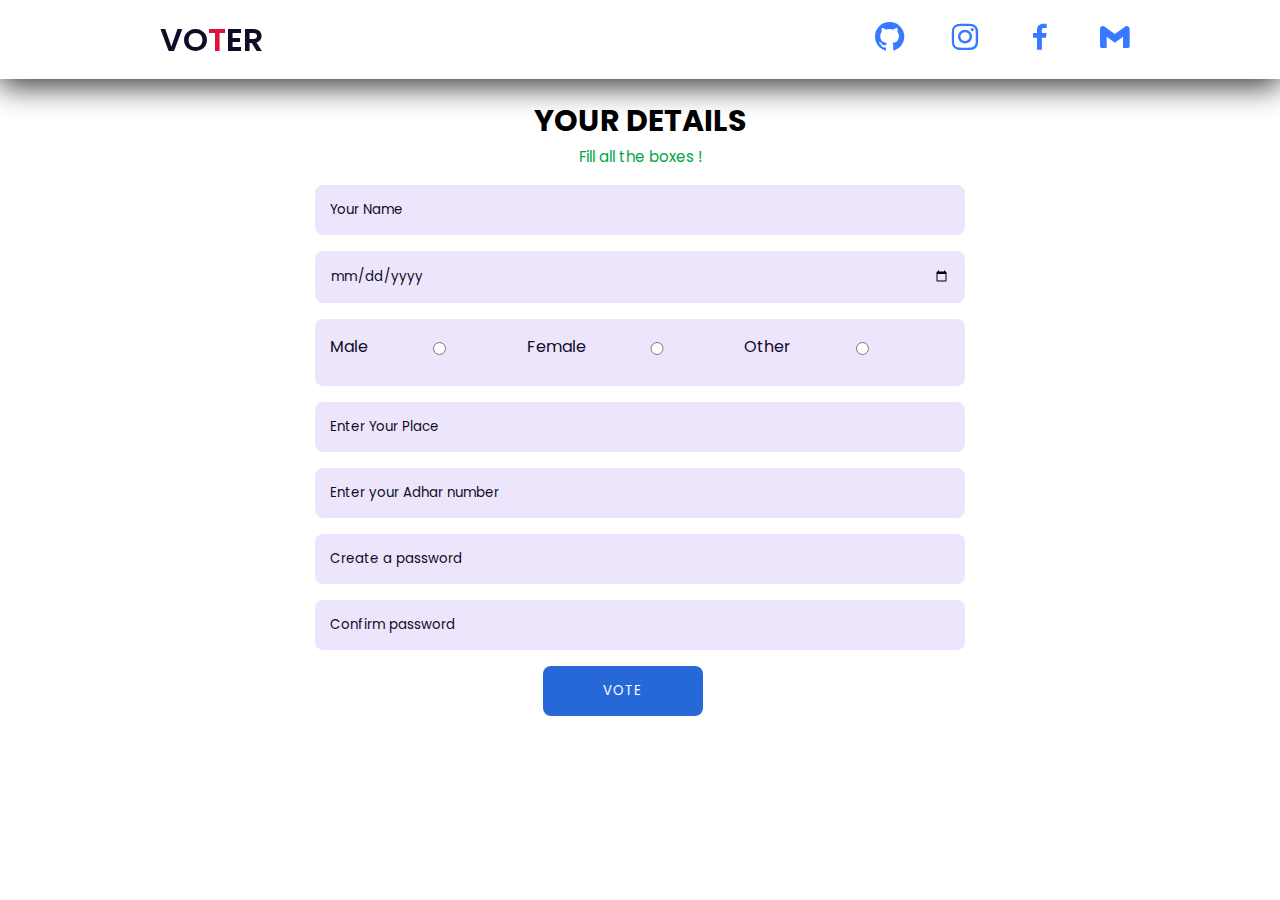
<file: voting with all eligible functions/register.html>
<!DOCTYPE html>
<html lang="en">
<head>
    <meta charset="UTF-8">
    <meta http-equiv="X-UA-Compatible" content="IE=edge">
    <meta name="viewport" content="width=device-width, initial-scale=1.0">
    <title>VOTE | VOTING</title>
    <link rel="stylesheet" href="style.css">
    <link rel="stylesheet" href="https://cdn.jsdelivr.net/npm/boxicons@latest/css/boxicons.min.css">
</head>
<body>

    <!-- Navbar  Section Start -->
<header>
    <a href="#" class="logo">VO<span>T</span>ER</a>

    <div class="bx bx-menu" id="menu-icon"></div>

    <ul class="navbar">
        <li><a href="https://github.com/Guna-Pandi?tab=repositories"><i class='bx bxl-github'></i></a></li>
        <li><a href="https://github.com/Guna-Pandi?tab=repositories"><i class='bx bxl-instagram'></i></a></li>
        <li><a href="https://github.com/Guna-Pandi?tab=repositories"><i class='bx bxl-facebook'></i></a></li>
        <li><a href="https://github.com/Guna-Pandi?tab=repositories"><i class='bx bxl-gmail'></i></a></li>
    </ul>
</header>
<!-- Navbar Section End -->

<!-- Contact Section Start -->
<section class="contact" id="register">
    <div class="heading">
        <h2>YOUR DETAILS</h2>
        <span>Fill all the boxes !</span>
    </div>
    <div class="contact-form">
        <form id="form">
            <input type="text" placeholder="Your Name" id="name" >
            <input type="date" placeholder="date Of Birth" id="dob" >
            <!-- age  successfull submission-->
            <div class="eligible" id="eli-submission">
                <div>
                <span class="eli-success"> YOU ARE ELIGIBLE FOR VOTING !</span>
            </div>
            </div>
             <!-- age failed submission-->
             <div class="eligible" id="neli-submission" >
                <div>
                <span class="neli-failure" > YOU ARE NOT ELIGIBLE FOR VOTING !</span>
            </div>
             </div>
            <div class="select-radio">
                <label for="male">Male</label>
                <input class="three-dot" type="radio" id="male" name="gender" value="male"  >
                <label for="female">Female</label>
                <input class="three-dot"type="radio" id="female" name="gender" value="female">
                <label for="other">Other</label>
                <input class="three-dot"type="radio" id="other" name="gender" value="other">
            </div>
            <input type="text" placeholder="Enter Your Place" id="Pname" >
            <input type="text" id="adharno" placeholder="Enter your Adhar number" >
            <input type="password" id="password" placeholder="Create a password" required >
            <input type="password" id="confirmPassword" placeholder="Confirm password" required>
            <input  type="submit" value="Vote" class="contact-button" id="submitBtn" onclick="message()">
            <div class="error" id="errorMessage"></div>
            <div class="pass-msg" id="passMessage"></div>
            </form>
            <!--successfull submission-->
<div class="hidden" id="success-submission">
    <div>
    <span class="success"> YOUR VOTE ADDED SUCCESSFULLY !</span>
</div>
</div>
 <!--failed submission-->
 <div class="hidden" id="fail-submission" >
    <div>
    <span class="failure" > VOTING FAILED !</span>
</div>
</div>
            
        </div>                           
</section>
<script src="function.js"></script>
</body>
</html>
</file>
<file: voting with all eligible functions/style.css>
@import url("https://fonts.googleapis.com/css2?family=Poppins:wght@200;300;400;500;600;700&display=swap");
* {
  margin: 0;
  padding: 0;
  box-sizing: border-box;
  list-style: none;
  text-decoration: none;
  scroll-behavior: smooth;
  scroll-padding-top: 2rem;
  font-family: "Poppins", sans-serif;
}
:root {
  --main-color: #033a80;
  --bg-color: #fff;
  --text-color: #0f0c27;
  --hover: hsl(260, 100%, 51%);
  --big-font: 3.2rem;
  --medium-font: 1.8rem;
  --p-font: 0.941rem;
}
section {
  padding: 50px 10%;
}
body.active {
  --text-color: #fff;
  --bg-color: #0f0c27;
}
body {
  background: var(--bg-color);
}
*::selection {
  color: var(--bg-color);
  background: var(--main-color);
}
.heading {
  text-align: center;
}
.heading h2 {
  font-size: 30px;
}
.heading span {
  font-size: var(--p-font);
  color: rgb(2, 166, 70);
}
header {
  position: fixed;
  width: 100%;
  top: 0;
  right: 0;
  z-index: 1000;
  display: flex;
  align-items: center;
  justify-content: space-between;
  background: var(--bg-color);
  padding: 13px 10%;
  transition: 0.2s;
  box-shadow: #353232 0px 7px 30px;
}
header.shadow {
  box-shadow: 0 0 4px rgb(14 55 54 / 15%);
}
.logo {
  font-size: 2rem;
  font-weight: 600;
  color: var(--text-color);
}
.logo span {
  font-size: 2rem;
  font-weight: 600;
  color: crimson;
}
.span-2 {
  color: crimson;
  padding-left: 20rem;
}
.navbar {
  display: flex;
}
.navbar a {
  font-size: 2.2rem;
  padding: 10px 20px;
  color: rgb(56, 122, 255);
  font-weight: 500;
}
.navbar a:hover {
  color: crimson;
}
#menu-icon {
  font-size: 24px;
  cursor: pointer;
  z-index: 10001;
  display: none;
}

.contact {
  margin-top: 3rem;
}
.contact-form {
  display: grid;
  place-items: center;
  margin-top: 1rem;
}
.contact-form form {
  display: flex;
  flex-direction: column;
  width: 650px;
}
form input,
textarea {
  padding: 15px;
  border-radius: 0.5rem;
  width: 100%;
  border: none;
  outline: none;
  background: hsla(260, 100%, 44%, 0.1);
  margin-bottom: 1rem;
  color: var(--text-color);
}
form input::placeholder,
textarea::placeholder {
  color: var(--text-color);
}
form textarea {
  resize: none;
  height: 200px;
}
.face {
  width: 90px;
  height: 100px;
}
.face1 {
  width: 150px;
  height: 100px;
}
.contact-button {
  width: 160px;
  cursor: pointer;
  background: #2768d9;
  color: #fff;
  justify-content: center;
  text-transform: uppercase;
  letter-spacing: 1px;
  margin-left: 35%;
}
.select-radio {
  display: flex;
  justify-content: center;
  padding: 15px;
  border-radius: 0.5rem;
  width: 100%;
  border: none;
  outline: none;
  background: hsla(260, 100%, 44%, 0.1);
  margin-bottom: 1rem;
  color: var(--text-color);
}
.three-dot {
  margin-top: 8px;
  margin-right: 1rem;
}

.contact-button:hover {
  background: var(--hover);
}

.hidden {
  display: none;
}
.success {
  color: #22cf91;
  display: flex;
  justify-content: center;
}

.failure {
  color: red;
  justify-content: center;
  display: flex;
}

.eligible {
  display: none;
  justify-content: center;
}
.eli-success {
  color: #22cf91;
}

.neli-failure {
  color: red;
}
.error{
  display: flex;
  justify-content: center;
  color: red;
}
.pass-msg{
  display: flex;
  justify-content: center;
  color: #22cf91;
}
@import url("https://fonts.googleapis.com/css2?family=Gochi+Hand&display=swap");

/* Global */
* {
  margin: 0;
  padding: 0;
}

a {
  text-decoration: none;
}

li {
  list-style: none;
}

body {
  overflow-x: hidden;
}

.boxShadow {
  box-shadow: rgba(0, 0, 0, 0.25) 0px 14px 28px,
    rgba(0, 0, 0, 0.22) 0px 10px 10px;
}

.nav-container {
  height: 5rem;
  display: flex;
  width: 100%;
  align-items: center;
  justify-content: space-between;
  background-color: rgba(238, 236, 236, 0.699);
  box-shadow: #353232 0px 7px 30px;
}

.logo {
  display: flex;
  padding-left: 2rem;
}

/* social icons */
.social-icons-container {
  display: flex;
  gap: 2rem;
  margin-left: 4rem;
  align-items: center;
  padding-right: 2rem;
  position: relative;
}

.social-icons-container li label {
  font-family: poppins;
  position: absolute;
  cursor: pointer;
  right: 9rem;
  top: -0.1rem;
  width: 110px;
  color: #fc5252;
}

.hidden {
  display: none;
}

/* Slide Show */
.slideshow {
  position: relative;
  right: 0;
  top: 4rem;
  width: 700px;
  height: 600px;
  margin-left: auto;
  margin-right: 1rem;
}

.slide {
  position: absolute;
  top: 0;
  left: 0;
  width: 100%;
  height: 100%;
  opacity: 0;
  transition: opacity 1s;
}

.slide img {
  width: 100%;
  height: 100%;
  object-fit: cover;
}

.slide p {
  position: absolute;
  font-family: poppins;
  bottom: 0;
  left: 0;
  width: 100%;
  padding: 20px 0;
  background-color: rgba(0, 0, 0, 0.5);
  color: #fff;
  font-size: 20px;
  text-align: center;
}

.active {
  opacity: 1;
}

/* Home Page - Left Section(Content) */

.vote-content-container {
  width: 40%;
  position: absolute;
  display: flex;
  flex-direction: column;
  margin-top: 4rem;
  font-family: poppins;
  padding-left: 1.5rem;
}

.main-text {
  font-size: 3.2rem;
}

.sub-text {
  font-size: 1rem;
  font-weight: bold;
  padding-left: 0.5rem;
}

.vote-para-text {
  font-size: 1rem;
  margin-top: 1.5rem;
  padding-left: 0.5rem;
}

.quote {
  font-family: "Gochi Hand", cursive;
  font-size: 3rem;
  margin-top: 8rem;
  margin-left: 2rem;
  display: flex;
  flex-direction: column;
}

.quote p {
  text-shadow: 4px 4px 4px #accfffc4;
}

.author {
  margin-left: auto;
  margin-right: 2rem;
}

/*Vote Now button */
.vote-now-button {
  font-size: 16px;
  font-weight: 600;
  font-family: poppins;
  color: white;
  letter-spacing: 1px;
  padding: 13px 20px 13px;
  outline: 0;
  border: 1px solid black;
  cursor: pointer;
  position: relative;
  top: 2rem;
  background-color: rgba(0, 0, 0, 0);
  user-select: none;
}

.vote-now-button:after {
  content: "";
  background-color: #0a7ad0;
  width: 100%;
  z-index: -1;
  position: absolute;
  height: 100%;
  top: 7px;
  left: 7px;
  transition: 0.2s;
}

.vote-now-button:hover:after {
  top: 0px;
  left: 0px;
}

input[type="color"] {
  -webkit-appearance: none;
  border: none;
  cursor: pointer;
  visibility: hidden;
}
</file>
